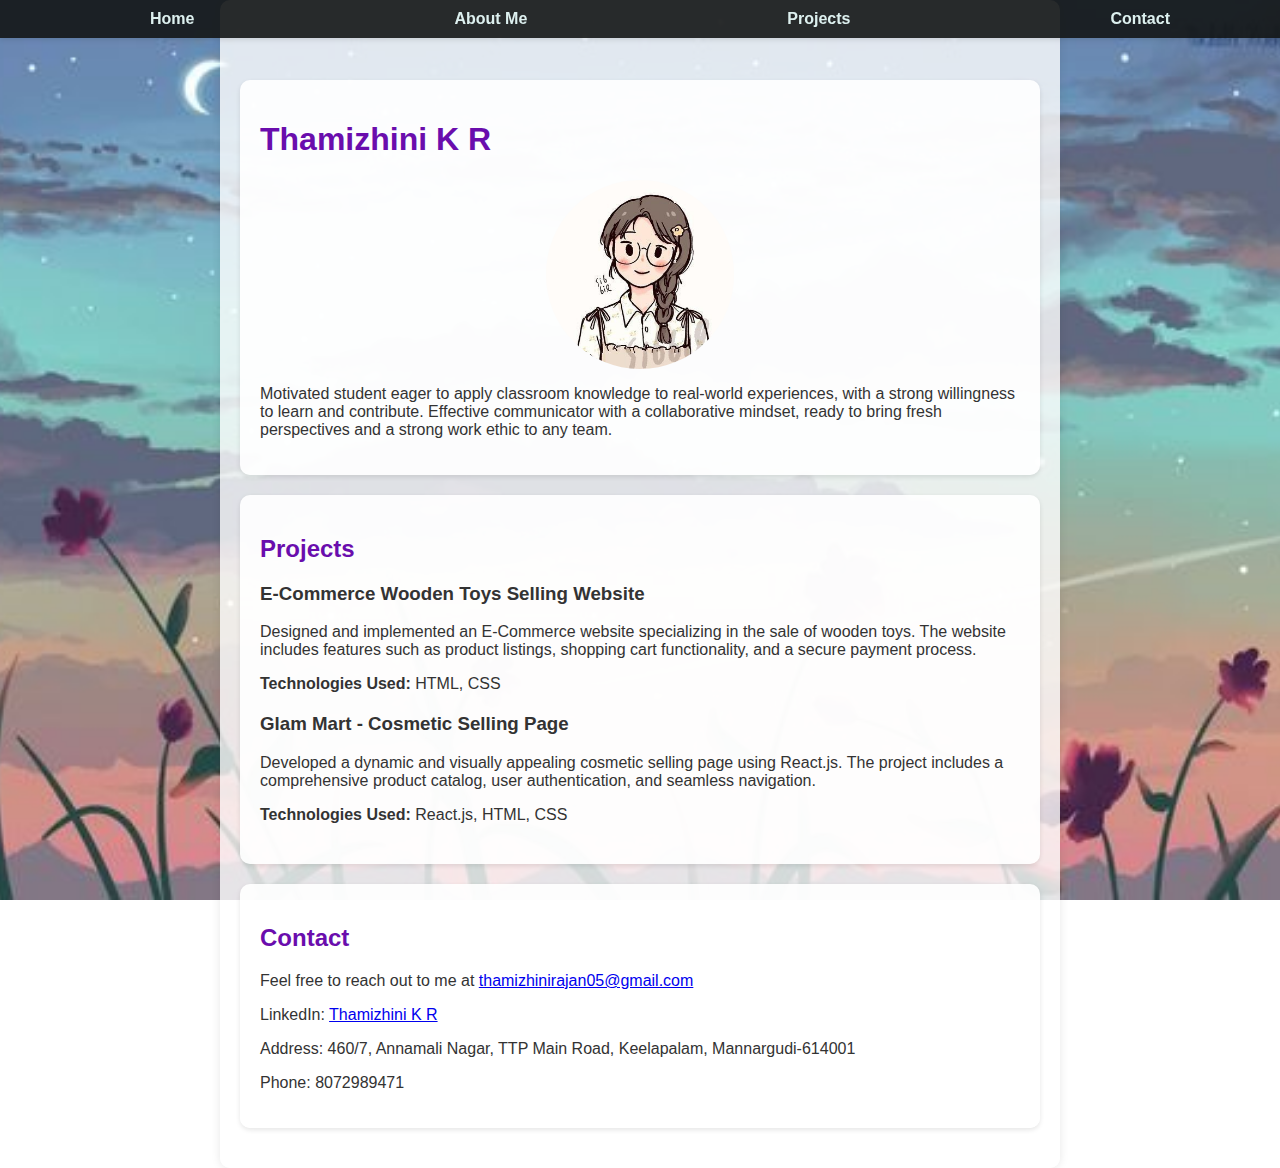
<file: protfolio/index.html>
<!DOCTYPE html>
<html lang="en">
<head>
    <meta charset="UTF-8">
    <meta name="viewport" content="width=device-width, initial-scale=1.0">
    <title>Thamizhini K R - Portfolio</title>
    <link rel="stylesheet" href="styles.css">
</head>
<body>
    <header>
        <nav>
            <ul>
                <li><a href="index.html">Home</a></li>
                <li><a href="about.html">About Me</a></li>
                <li><a href="#projects">Projects</a></li>
                <li><a href="#contact">Contact</a></li>
            </ul>
        </nav>
    </header>
    <main>
        <div id="home" class="section">
            <section>
                <h1>Thamizhini K R</h1>
                <img src="images/profile.jpg" alt="Profile Picture" class="profile-pic">
                <p>Motivated student eager to apply classroom knowledge to real-world experiences, with a strong willingness to learn and contribute. Effective communicator with a collaborative mindset, ready to bring fresh perspectives and a strong work ethic to any team.</p>
            </section>
        </div>
        <div id="projects" class="section">
            <section>
                <h2>Projects</h2>
                <div class="project">
                    <h3>E-Commerce Wooden Toys Selling Website</h3>
                    <p>Designed and implemented an E-Commerce website specializing in the sale of wooden toys. The website includes features such as product listings, shopping cart functionality, and a secure payment process.</p>
                    <p><strong>Technologies Used:</strong> HTML, CSS</p>
                </div>
                <div class="project">
                    <h3>Glam Mart - Cosmetic Selling Page</h3>
                    <p>Developed a dynamic and visually appealing cosmetic selling page using React.js. The project includes a comprehensive product catalog, user authentication, and seamless navigation.</p>
                    <p><strong>Technologies Used:</strong> React.js, HTML, CSS</p>
                </div>
            </section>
        </div>
        <div id="contact" class="section">
            <section>
                <h2>Contact</h2>
                <p>Feel free to reach out to me at <a href="mailto:thamizhinirajan05@gmail.com">thamizhinirajan05@gmail.com</a></p>
                <p>LinkedIn: <a href="https://linkedin.com/in/thamizhini-rajan-365736258" target="_blank">Thamizhini K R</a></p>
                <p>Address: 460/7, Annamali Nagar, TTP Main Road, Keelapalam, Mannargudi-614001</p>
                <p>Phone: 8072989471</p>
            </section>
        </div>
    </main>
     
</body>
</html>
</file>
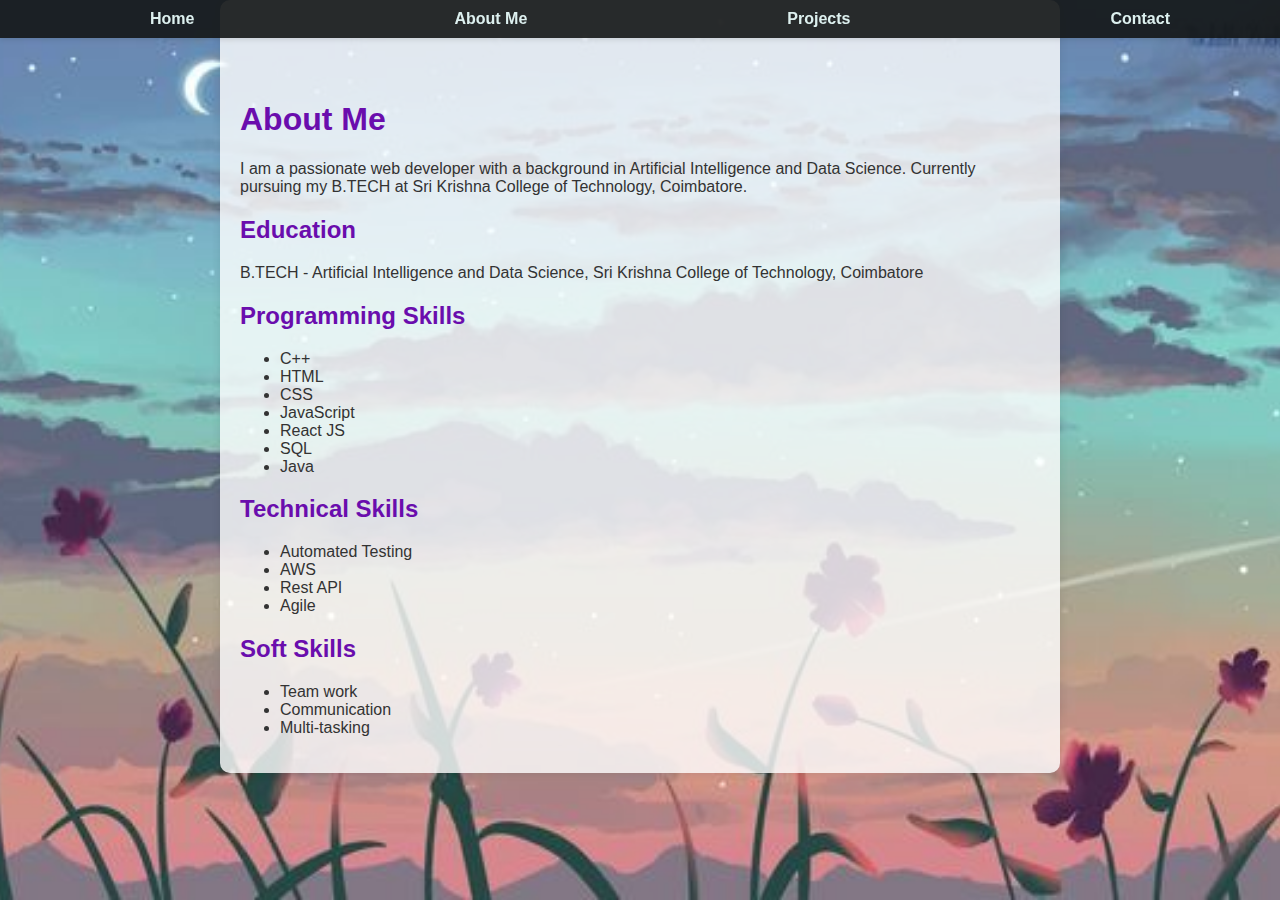
<file: protfolio/about.html>
<!DOCTYPE html>
<html lang="en">
<head>
    <meta charset="UTF-8">
    <meta name="viewport" content="width=device-width, initial-scale=1.0">
    <title>About Me - Thamizhini K R</title>
    <link rel="stylesheet" href="styles.css">
</head>
<body>
    <header>
        <nav>
            <ul>
                <li><a href="index.html">Home</a></li>
                <li><a href="about.html">About Me</a></li>
                <li><a href="index.html#projects">Projects</a></li>
                <li><a href="index.html#contact">Contact</a></li>
            </ul>
        </nav>
    </header>
    <main>
        <div id="about">
            <section>
                <h1>About Me</h1>
                <p>I am a passionate web developer with a background in Artificial Intelligence and Data Science. Currently pursuing my B.TECH at Sri Krishna College of Technology, Coimbatore.</p>
                <h2>Education</h2>
                <p>B.TECH - Artificial Intelligence and Data Science, Sri Krishna College of Technology, Coimbatore</p>
                <h2>Programming Skills</h2>
                <ul>
                    <li>C++</li>
                    <li>HTML</li>
                    <li>CSS</li>
                    <li>JavaScript</li>
                    <li>React JS</li>
                    <li>SQL</li>
                    <li>Java</li>
                </ul>
                <h2>Technical Skills</h2>
                <ul>
                    <li>Automated Testing</li>
                    <li>AWS</li>
                    <li>Rest API</li>
                    <li>Agile</li>
                </ul>
                <h2>Soft Skills</h2>
                <ul>
                    <li>Team work</li>
                    <li>Communication</li>
                    <li>Multi-tasking</li>
                </ul>
            </section>
        </div>
    </main>
    
</body>
</html>
</file>
<file: protfolio/styles.css>
body {
    margin: 0;
    font-family: Arial, sans-serif;
    background: url('images/background.jpg') no-repeat center center fixed;
    background-size: cover;
    color: #333;
}

header {
    background-color: rgba(19, 21, 21, 0.9);
    padding: 10px 20px;
    box-shadow: 0 2px 5px rgba(0, 0, 0, 0.1);
    position: fixed;
    width: 100%;
    top: 0;
    left: 0;
    z-index: 1000;
}

nav ul {
    list-style-type: none;
    margin: 0;
    padding: 0;
    display: flex;
    justify-content: space-around;
}

nav ul li {
    margin: 0;
    padding: 0;
}

nav ul li a {
    text-decoration: none;
    color: #ddf0ef;
    font-weight: bold;
    transition: color 0.3s;
}

nav ul li a:hover {
    color: #d0aaeb;
}

main {
    padding: 80px 20px 20px;
    max-width: 800px;
    margin: 0 auto;
    background: rgba(255, 255, 255, 0.8);
    border-radius: 10px;
    box-shadow: 0 0 10px rgba(0, 0, 0, 0.1);
}

.section {
    padding: 20px;
    margin-bottom: 20px;
    background: rgba(255, 255, 255, 0.9);
    border-radius: 10px;
    box-shadow: 0 2px 5px rgba(0, 0, 0, 0.1);
}

.profile-pic {
    width: 5cm;
    height: 5cm;
    border-radius: 50%;
    display: block;
    margin: 0 auto;
}

h1, h2 {
    color: #6a0dad;
}

.project {
    margin-bottom: 20px;
}

footer {
    text-align: center;
    padding: 10px 20px;
    background-color: rgba(255, 255, 255, 0.9);
    box-shadow: 0 -2px 5px rgba(0, 0, 0, 0.1);
    position: fixed;
    width: 100%;
    bottom: 0;
    left: 0;
}
</file>
